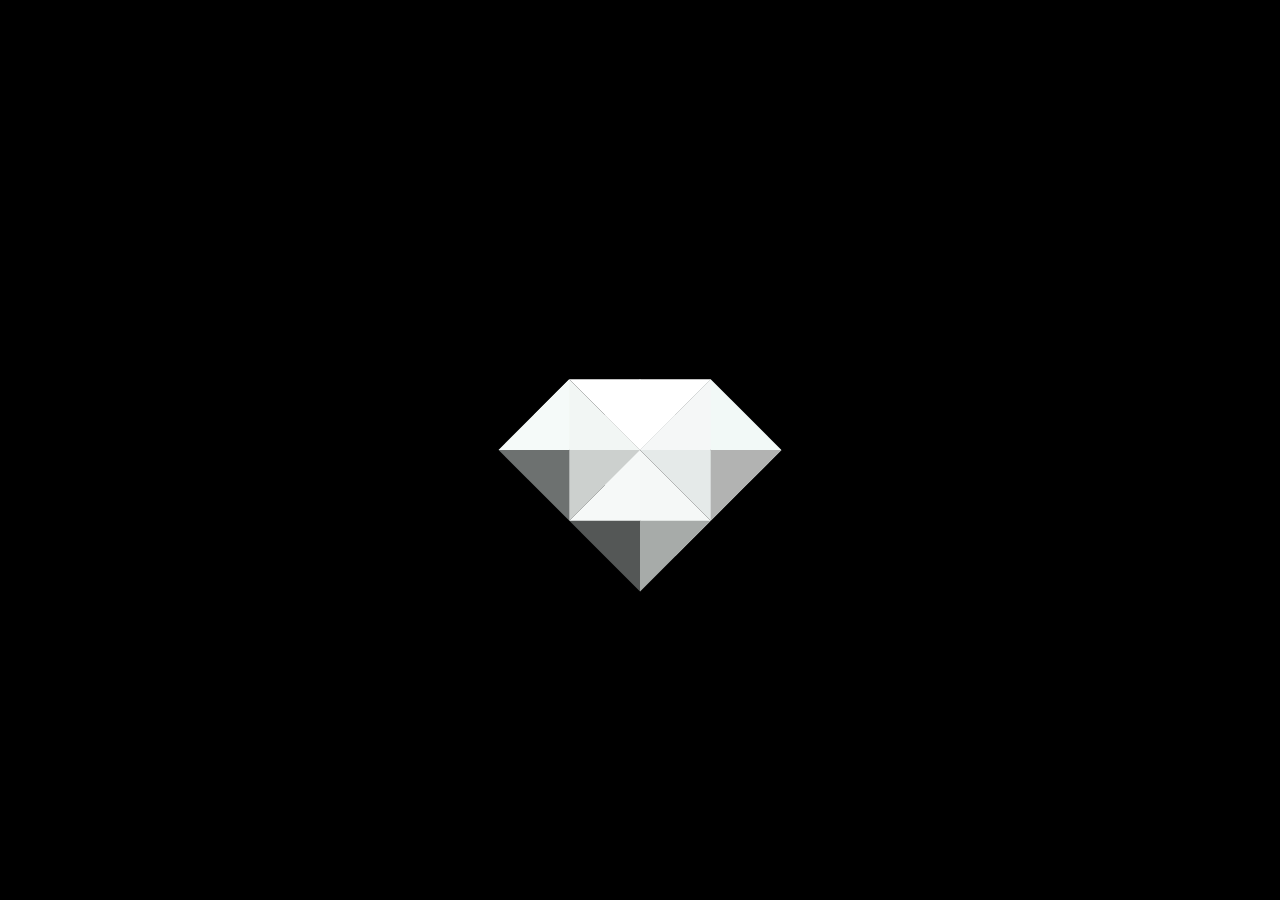
<file: diamond.html>
<!DOCTYPE html>
<html lang="en-US">
    
<head>
    <meta charset="UTF-8">
    <meta name="viewport" content="width=device-width, initial-scale=1">
    <title>CSS animatin, transitions and transforms</title>
                
    <!-- OUR STYLESHEET -->
    <link rel="stylesheet" href="diamond.css" type="text/css" media="all">

    <!-- FONT ِAWESOME -->
    <link rel="stylesheet" href="https://use.fontawesome.com/releases/v5.4.2/css/all.css" integrity="sha384-/rXc/GQVaYpyDdyxK+ecHPVYJSN9bmVFBvjA/9eOB+pb3F2w2N6fc5qB9Ew5yIns" crossorigin="anonymous">

    
</head>

<body>
	
    <div class="diamond">
        <span></span>
        <span></span>
        <span></span>
        <span></span>
    </div>

</body>
</html>
</file>
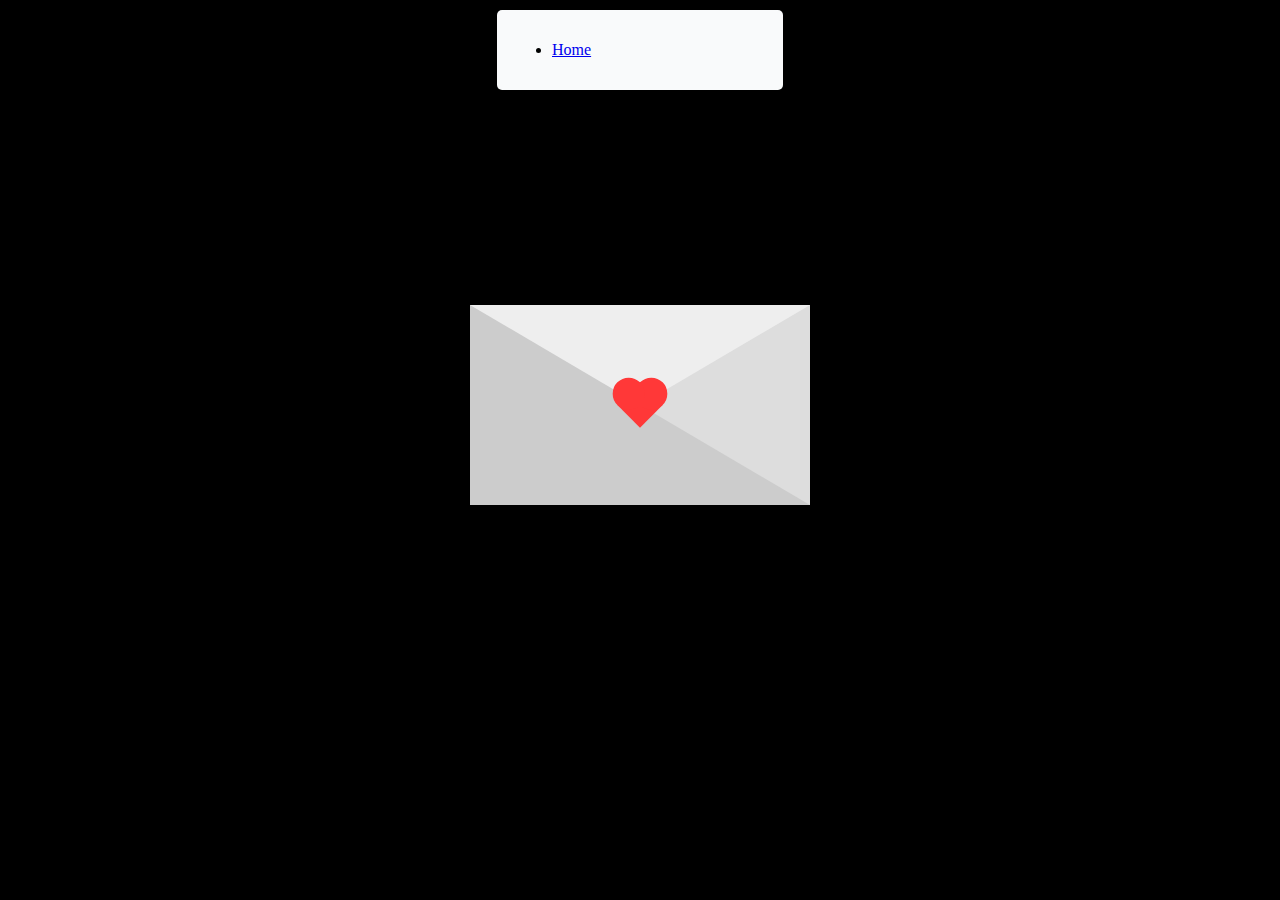
<file: envelope.html>
<!DOCTYPE html>
<html lang="en-US">
    
<head>
    <meta charset="UTF-8">
    <meta name="viewport" content="width=device-width, initial-scale=1">
    <title>CSS</title>
                
    <!-- OUR STYLESHEET -->
    <link rel="stylesheet" href="envelope.css" type="text/css" media="all">

    <!-- FONT ِAWESOME -->
    <link rel="stylesheet" href="https://use.fontawesome.com/releases/v5.4.2/css/all.css" integrity="sha384-/rXc/GQVaYpyDdyxK+ecHPVYJSN9bmVFBvjA/9eOB+pb3F2w2N6fc5qB9Ew5yIns" crossorigin="anonymous">

    </head>
    <nav class="nav">
        <ul>
          <li><a href="index.html">Home</a></li> 
        </ul>
    </nav>
<body>

	<div class="card">
     <div class="heart"></div>   
    </div>

</body>
</html>
</file>
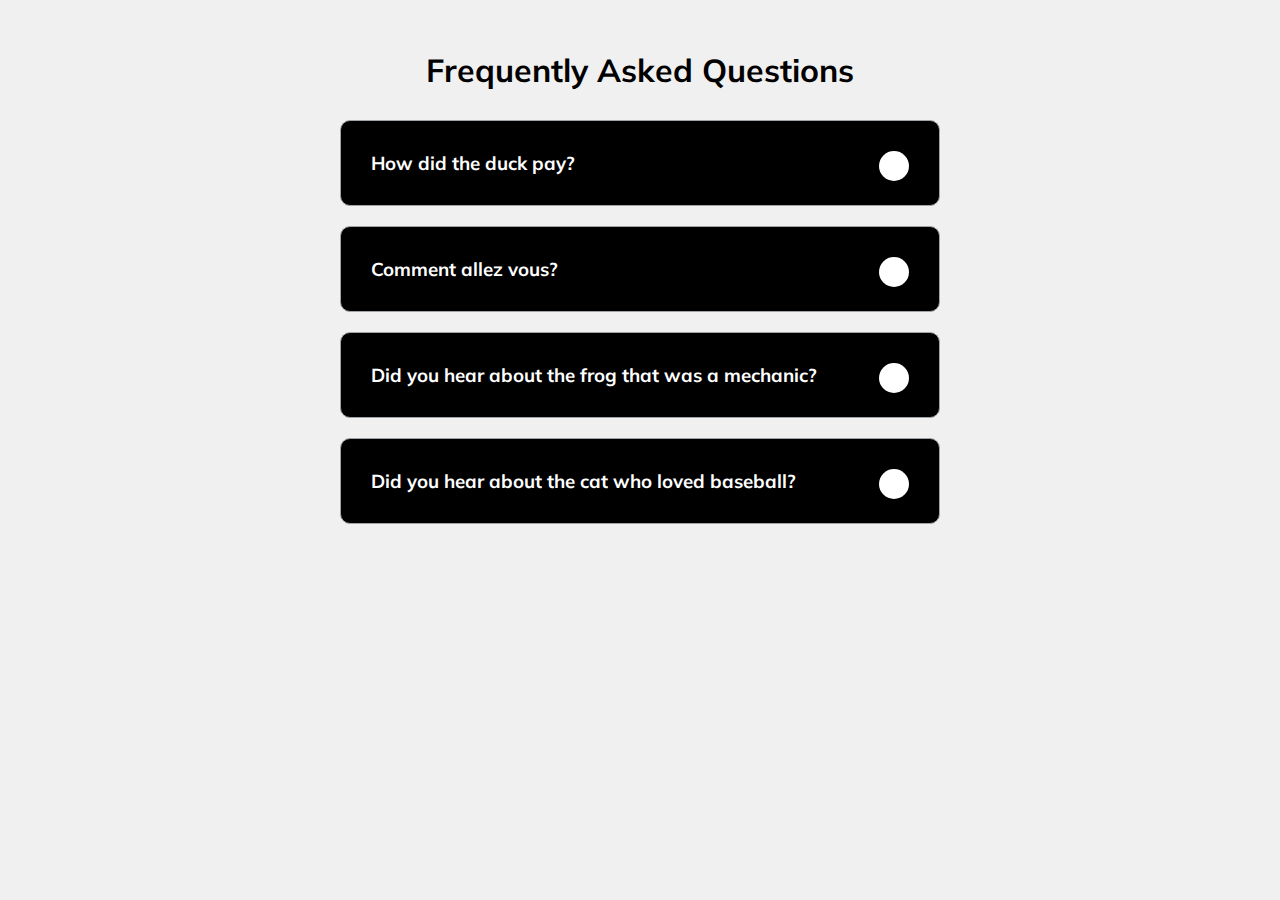
<file: faq.html>
<!DOCTYPE html>
<html lang="en">
  <head>
    <meta charset="UTF-8" />
    <meta name="viewport" content="width=device-width, initial-scale=1.0" />
    <link rel="stylesheet" href="https://cdnjs.cloudflare.com/ajax/libs/font-awesome/5.14.0/css/all.min.css" integrity="sha512-1PKOgIY59xJ8Co8+NE6FZ+LOAZKjy+KY8iq0G4B3CyeY6wYHN3yt9PW0XpSriVlkMXe40PTKnXrLnZ9+fkDaog==" crossorigin="anonymous" />
    <link rel="stylesheet" href="styles3.css" />
    <title>FAQ</title>
  </head>
  <body>
    <h1>Frequently Asked Questions</h1>
    <div class="faq-container">
      <div class="faq ">
        <h3 class="faq-title">
          How did the duck pay?
        </h3>

        <p class="faq-text">
          He put everything on his bill.
        </p>

        <button class="faq-toggle">
          <i class="fas fa-chevron-down"></i>
          <i class="fas fa-times"></i>
        </button>
      </div>

      <div class="faq">
        <h3 class="faq-title">
          Comment allez vous?
        </h3>
        <p class="faq-text">
          I don't speak croissant.
        </p>
        <button class="faq-toggle">
          <i class="fas fa-chevron-down"></i>
          <i class="fas fa-times"></i>
        </button>
      </div>
      
      <div class="faq">
        <h3 class="faq-title">
          Did you hear about the frog that was a mechanic?
        </h3>
        <p class="faq-text">
          He loved rivets!
        </p>
        <button class="faq-toggle">
          <i class="fas fa-chevron-down"></i>
          <i class="fas fa-times"></i>
        </button>
      </div>
      
      <div class="faq">
        <h3 class="faq-title">
          Did you hear about the cat who loved baseball?
        </h3>
        <p class="faq-text">
          He threw a fur ball!
        </p>
        <button class="faq-toggle">
          <i class="fas fa-chevron-down"></i>
          <i class="fas fa-times"></i>
        </button>
      </div>
      
      <!-- <div class="faq">
        <h3 class="faq-title">
          What is: 1 + 1?
        </h3>
        <p class="faq-text">
          Depends on who are you asking.
        </p>
        <button class="faq-toggle">
          <i class="fas fa-chevron-down"></i>
          <i class="fas fa-times"></i>
        </button>
      </div> -->
    </div>
    <script src="faq.js"></script>
  </body>
</html>
</file>
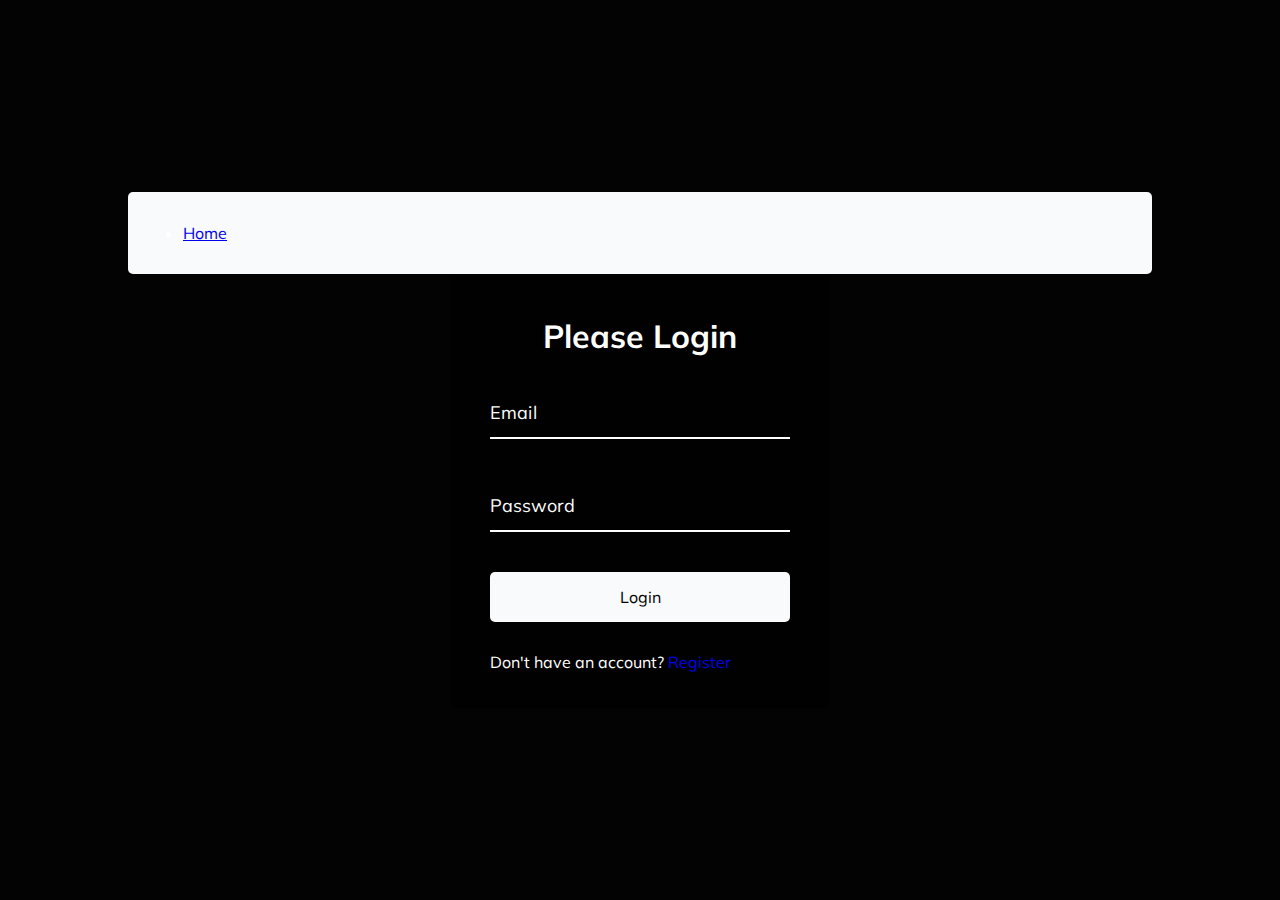
<file: login.html>
<!DOCTYPE html>
<html lang="en">
  <head>
    <meta charset="UTF-8" />
    <meta name="viewport" content="width=device-width, initial-scale=1.0" />
    <link rel="stylesheet" href="styles2.css" />
    <title>Form Input Wave</title>
  </head>
  <body>
    
    <nav class="nav">
        <ul>
          <li><a href="index.html">Home</a></li> 
        </ul>
    </nav>
    
    <div class="container">
      <h1>Please Login</h1>
      <form>
        <div class="form-control">
          <input type="text" required>
          <label>Email</label>
          <!-- <label>
            <span style="transition-delay: 0ms">E</span>
              <span style="transition-delay: 50ms">m</span>
              <span style="transition-delay: 100ms">a</span>
              <span style="transition-delay: 150ms">i</span>
              <span style="transition-delay: 200ms">l</span>
        </label> -->
        </div>

        <div class="form-control">
          <input type="password" required>
          <label>Password</label>
        </div>

        <button class="btn">Login</button>

        <p class="text">Don't have an account? <a href="#">Register</a> </p>
      </form>
    </div>
    <script src="form_wave.js"></script>
  </body>
</html>
</file>
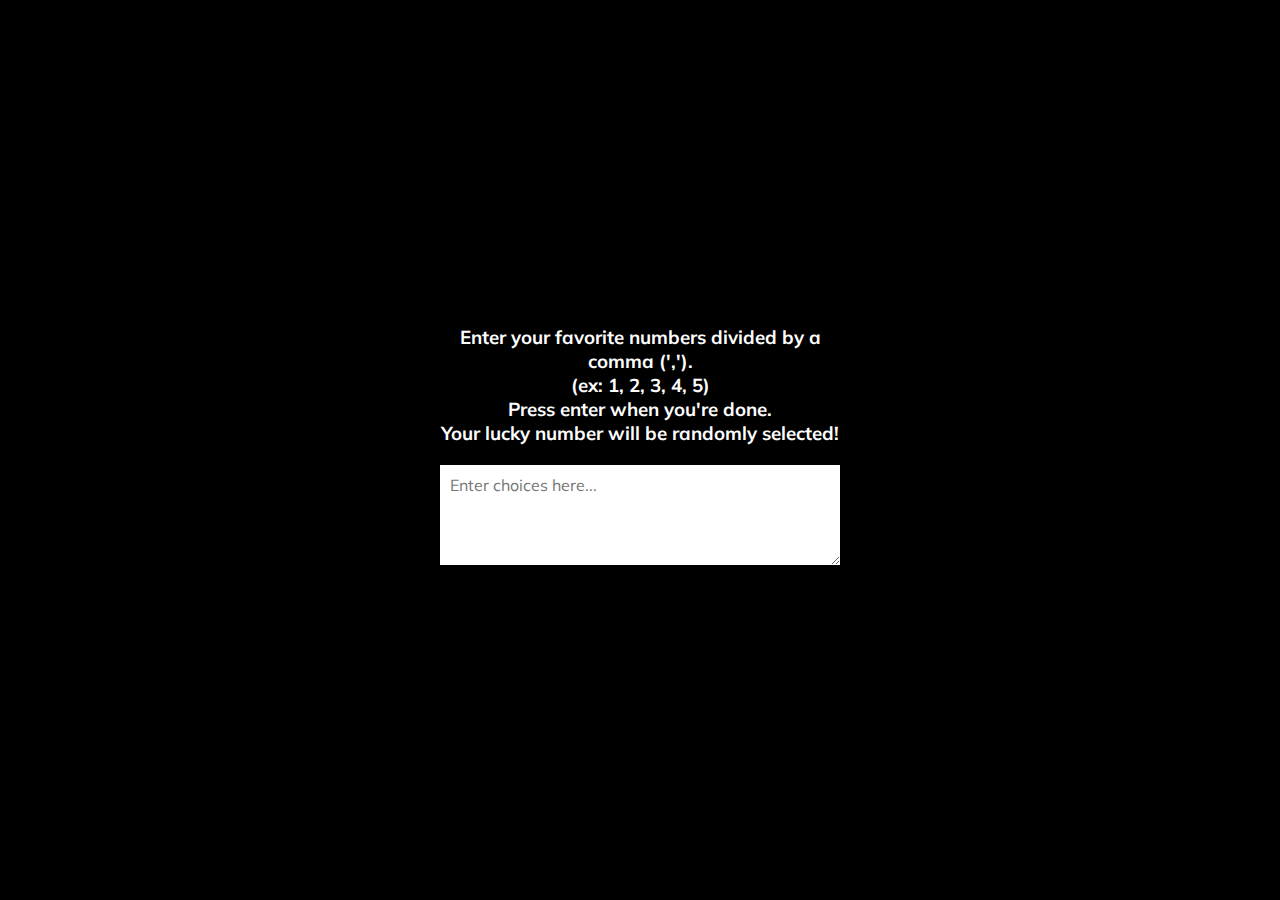
<file: lucky.html>
<!DOCTYPE html>
<html lang="en">
  <head>
    <meta charset="UTF-8" />
    <meta name="viewport" content="width=device-width, initial-scale=1.0" />
    <link rel="stylesheet" href="styles4.css" />
    <title>Find Your Lucky Number...</title>
  </head>
  <body>
    <div class="container">
      <h3>Enter your favorite numbers divided by a comma (','). 
        <br>(ex: 1, 2, 3, 4, 5)
        <br> Press enter when you're done.
        <br>Your lucky number will be randomly selected!</h3>
      <textarea placeholder="Enter choices here..." id="textarea"></textarea>

      <div id="tags"></div>
    </div>

    <script src="lucky.js"></script>
  </body>
</html>
</file>
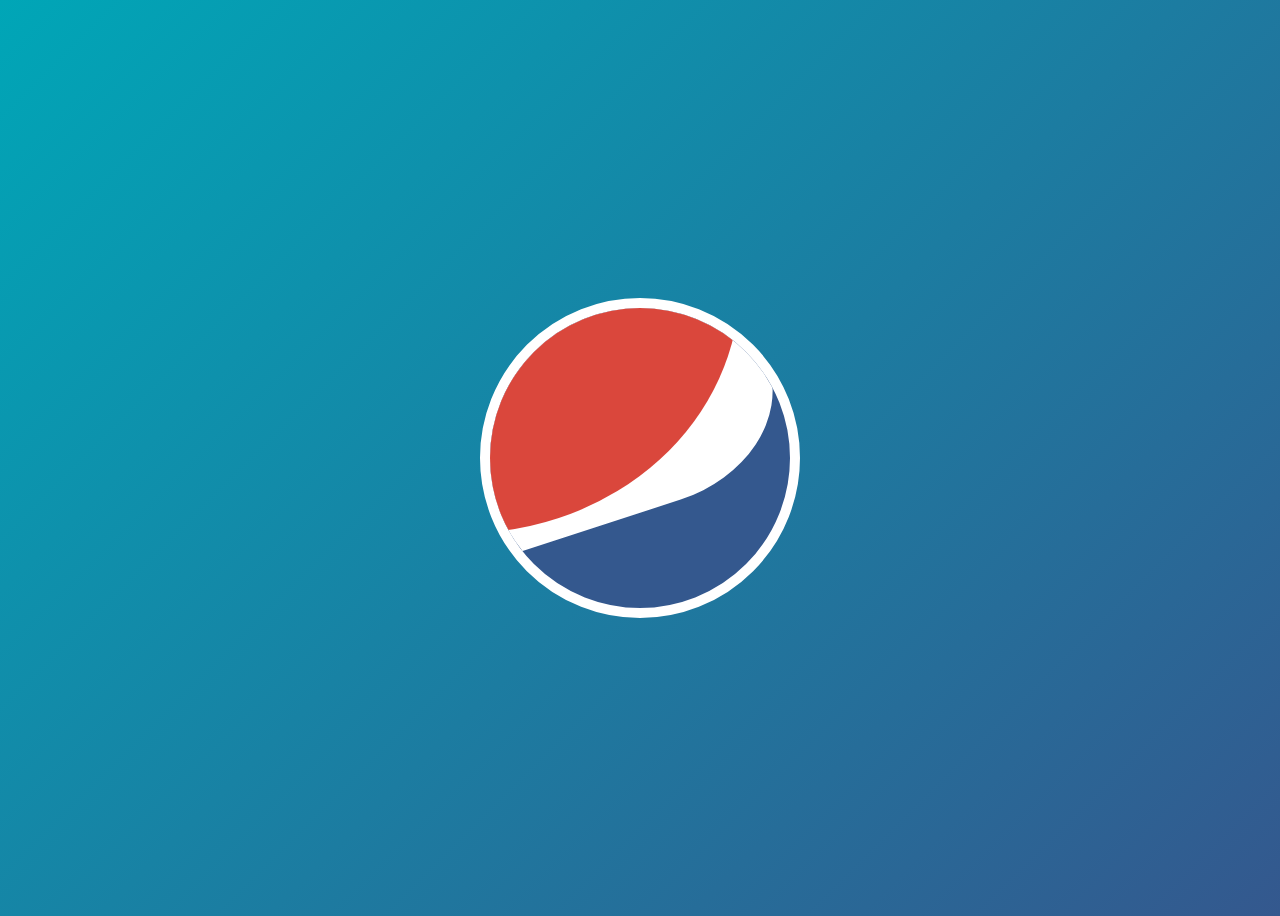
<file: soda.html>
<!DOCTYPE html>
<html lang="en">
<head>
    <meta charset="UTF-8">
    <!-- <meta http-equiv="X-UA-Compatible" content="IE=edge"> -->
    <meta name="viewport" content="width=device-width, initial-scale=1.0">
    <title>Document</title>
    <link rel="stylesheet" href="soda.css" />
</head>
<body>
    <div class="pepsi"></div>
</body>
</html>
</file>
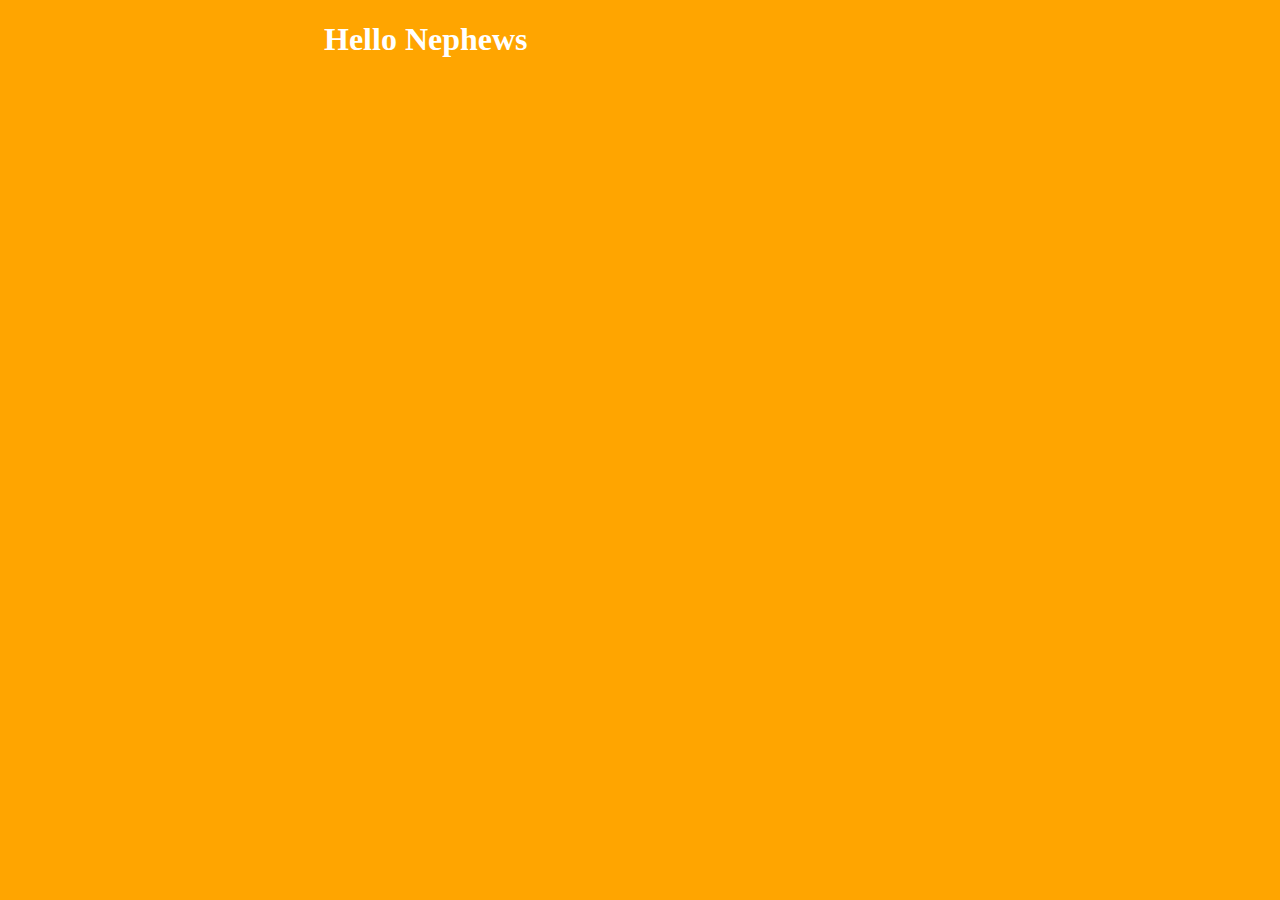
<file: test.html>
<!-- <link rel="stylesheet" href="test.css" type="text/css" media="all"> -->
<!DOCTYPE html>
<html lang="en">
<head>
    <meta charset="UTF-8">
    <meta http-equiv="X-UA-Compatible" content="IE=edge">
    <meta name="viewport" content="width=device-width, initial-scale=1.0">
    <title>Document</title>
    <link rel="stylesheet" href="test.css" type="text/css" media="all">
</head>
<body>
    <h1>Hello Nephews</h1>
</body>
</html>
</file>
<file: diamond.css>
* {
    box-sizing: border-box !important;
  }
  
  body{
    margin: 0;
    padding: 0;
    background: black;
    height: 100vh;
    display: flex;
    justify-content: center;
    align-items: center;
  }
  
  .diamond {
    position: relative;
    width: 200px;
    height: 200px;
    transform: rotate(45deg);
  }
  
  span:nth-child(1) {
    position: absolute;
    top: 0;
    left: 0;
    width: 0;
    height: 0;
    border-top: 50px solid transparent;
    border-right: 50px solid white;
    /* hsl(0, 9%, 98%); */
    border-bottom: 50px solid white;
    border-left: 50px solid transparent;
  }
  
  span:nth-child(2) {
    position: absolute;
    top: 0;
    left: 50%;
    width: 0;
    height: 0;
    border-top: 50px solid #f2f9f7;
    border-right: 50px solid #b2b3b2;
    border-bottom: 50px solid #e5eae9;
    border-left: 50px solid #f5f7f7;
  }
  
  span:nth-child(3) {
    position: absolute;
    top: 50%;
    left: 0;
    width: 0;
    height: 0;
    border-top: 50px solid #f2f6f4;
    border-right: 50px solid #ccd0ce;
    border-bottom: 50px solid #6d7170;
    border-left: 50px solid #f5faf9;
  }
  
  span:nth-child(4) {
    position: absolute;
    top: 50%;
    left: 50%;
    width: 0;
    height: 0;
    border-top: 50px solid #f5f8f7;
    border-right: 50px solid #a7aba9;
    border-bottom: 50px solid #545756;
    border-left: 50px solid #f6f9f8;
  }
</file>
<file: envelope.css>
.nav {
    position: fixed;
    top: 0;
    margin-top: 10px;
    font-family: 'Muli', sans-serif;  
    font: black;
    cursor: pointer;
    display: flex;
    width: 20%;
    background: rgb(249, 250, 251);
    padding: 15px;
    font-family: inherit;
    font-size: 16px;
    border: 0;
    border-radius: 5px;
  }

body {
    padding: 0;
    margin: 0;
    height: 90vh;
    display: flex;
    justify-content: center;
    align-items: center;
    background: black;
  }
  
  .card {
    width: 0;
    height: 0;
    border-top: 100px solid #eee;
    border-right: 170px solid #ddd;
    border-bottom: 100px solid #ccc;
    border-left: 170px solid #ccc;
  }
  
  .heart {
    width: 32px;
    height: 32px;
    background-color: #ff3838;
    transform: translate(-50%, -50%) rotate(45deg);
    animation: heartbeat 1.4s linear infinite;
  }
  
  .heart:before {
    content: "";
    position: absolute;
    top: 0;
    left: 0;
    width: 100%;
    height: 100%;
    background-color: #ff3838;
    transform: translateY(-50%);
    border-radius: 50%;
  }
  
  .heart:after {
    content: "";
    position: absolute;
    top: 0;
    left: 0;
    width: 100%;
    height: 100%;
    background-color: #ff3838;
    transform: translateX(-50%);
    border-radius: 50%;
  }
  
  @keyframes heartbeat {
    0% { transform: translate(-50%, -50%) rotate(45deg) scale(1); }
    25% { transform: translate(-50%, -50%) rotate(45deg) scale(1); }
    30% { transform: translate(-50%, -50%) rotate(45deg) scale(1.4); }
    50% { transform: translate(-50%, -50%) rotate(45deg) scale(1.2); }
    70% { transform: translate(-50%, -50%) rotate(45deg) scale(1.4); }
    100% { transform: translate(-50%, -50%) rotate(45deg) scale(1); }
  }
</file>
<file: styles3.css>
@import url('https://fonts.googleapis.com/css?family=Muli&display=swap');

/* FAQ CSS  */

* {
  box-sizing: border-box;
}

body {
  font-family: 'Muli', sans-serif;
  background-color: #f0f0f0;
}

h1 {
  margin: 50px 0 30px;
  text-align: center;
}

.faq-container {
  max-width: 600px;
  margin: 0 auto;
}

.faq {
  background-color: black;
  color: white;
  border: 1px solid #9fa4a8;
  border-radius: 10px;
  margin: 20px 0;
  padding: 30px;
  position: relative;
  overflow: hidden;
  transition: 0.3s ease;
}

.faq.active {
  background-color: darkblue;
  box-shadow: 0 3px 6px rgba(0, 0, 0, 0.1), 0 3px 6px rgba(0, 0, 0, 0.1);
}

.faq.active::before,
.faq.active::after {
  content: '\f075';
  font-family: 'Font Awesome 5 Free';
  color: #2ecc71;
  font-size: 7rem;
  position: absolute;
  opacity: 0.2;
  top: 20px;
  left: 20px;
  z-index: 0;
}

.faq.active::before {
  color: #3498db;
  top: -10px;
  left: -30px;
  transform: rotateY(180deg);
}

.faq-title {
  margin: 0 35px 0 0;
}

.faq-text {
  display: none;
  margin: 30px 0 0;
}

.faq.active .faq-text {
  display: block;
}

.faq-toggle {
  /* background-color: transparent; */
  background-color: white;
  border: 0;
  border-radius: 50%;
  cursor: pointer;
  display: flex;
  align-items: center;
  justify-content: center;
  font-size: 16px;
  padding: 0;
  position: absolute;
  top: 30px;
  right: 30px;
  height: 30px;
  width: 30px;
}

.faq-toggle:focus {
  outline: 0;
}

.faq-toggle .fa-times {
  display: none;
}

.faq.active .faq-toggle .fa-times {
  color: white;
  display: block;
}

.faq.active .faq-toggle .fa-chevron-down {
  display: none;
}

.faq.active .faq-toggle {
  background-color: #9fa4a8;
}
</file>
<file: styles2.css>
@import url('https://fonts.googleapis.com/css?family=Muli&display=swap');

/* LOGIN PAGE CSS */

* {
  box-sizing: border-box;
}

body {
  background-color: rgb(3, 3, 3);
  color: #fff;
  font-family: 'Muli', sans-serif;
  display: flex;
  flex-direction: column;
  align-items: center;
  justify-content: center;
  height: 100vh;
  overflow: hidden;
  margin: 0;
}

.container {
  background-color: rgba(0, 0, 0, 0.4);
  padding: 20px 40px;
  border-radius: 5px;
}

.container h1 {
  text-align: center;
  margin-bottom: 30px;
}

.container a {
  text-decoration: none;
  /* color: lightblue; */
}

.btn {
  cursor: pointer;
  display: inline-block;
  width: 100%;
  background: rgb(249, 250, 251);
  padding: 15px;
  font-family: inherit;
  font-size: 16px;
  border: 0;
  border-radius: 5px;
}

.btn:focus {
  outline: 0;
}

.btn:active {
  transform: scale(0.98);
}

.text {
  margin-top: 30px;
}

.form-control {
  position: relative;
  margin: 20px 0 40px;
  width: 300px;
}

.form-control input {
  background-color: transparent;
  border: 0;
  border-bottom: 2px #fff solid;
  display: block;
  width: 100%;
  padding: 15px 0;
  font-size: 18px;
  color: #fff;
}

.form-control input:focus,
.form-control input:valid {
  outline: 0;
  border-bottom-color: lightblue;
}

.form-control label {
  position: absolute;
  top: 15px;
  left: 0;
  pointer-events: none;
}

.form-control label span {
  display: inline-block;
  font-size: 18px;
  min-width: 5px;
  transition: 0.3s cubic-bezier(0.68, -0.55, 0.265, 1.55);
}

.form-control input:focus + label span,
.form-control input:valid + label span {
  color: lightblue;
  transform: translateY(-30px);
}

.nav {
    font-family: 'Muli', sans-serif;  
  font: black;
  cursor: pointer;
  display: inline-block;
  width: 80%;
  background: rgb(249, 250, 251);
  padding: 15px;
  font-family: inherit;
  font-size: 16px;
  border: 0;
  border-radius: 5px;
}
</file>
<file: styles4.css>
@import url('https://fonts.googleapis.com/css?family=Muli&display=swap');

/* LUCKY PAGE CSS */

* {
  box-sizing: border-box;
}

body {
  background-color: black;
  font-family: 'Muli', sans-serif;
  display: flex;
  flex-direction: column;
  align-items: center;
  justify-content: center;
  height: 100vh;
  overflow: hidden;
  margin: 0;
}

h3 {
  color: #fff;
  margin: 10px 0 20px;
  text-align: center;
}

.container {
  width: 400px;
}

textarea {
  border: none;
  display: block;
  width: 100%;
  height: 100px;
  font-family: inherit;
  padding: 10px;
  margin: 0 0 20px;
  font-size: 16px;
}

textarea:focus {
  outline: none;
}

.tag {
  background-color: black;
  color: #fff;
  border: 1px solid;
  border-color: white;
  border-radius: 50px;
  padding: 10px 20px;
  margin: 0 5px 10px 0;
  font-size: 14px;
  display: inline-block;
}

.tag.highlight {
  background-color: orange;
}
</file>
<file: soda.css>
body {
    
    height: 100vh;
    display: flex;
    justify-content: center;
    align-items: center;
    background:linear-gradient(135deg,#00A6B7, #34588e);

}

.pepsi {
    height: 300px;
    width: 300px;
    background-color: #34588e;
    border-radius: 50%;
    border: 10px solid white;
    position: relative;
    overflow: hidden;
}

.pepsi:before {
    content: "";
    position: absolute;
    height: 400px;
    width: 500px;
    border-radius: 25%;
    top: -160px;
    left: -240px;
    transform: rotate(-18deg);
    background-color: white;
}

.pepsi:after {
    position: absolute;
    content: "";
    height: 500px;
    width: 550px;
    border-radius: 50%;
    top: -275px;
    left: -300px;
    background-color: #da473c;
}
</file>
<file: test.css>
h1 {
    color: white;
    size: 15px;
    display: flex;
    margin-left: 25%;
}

body {
    /* box-sizing: border-box; */
    background: orange;
    
    
}
</file>
